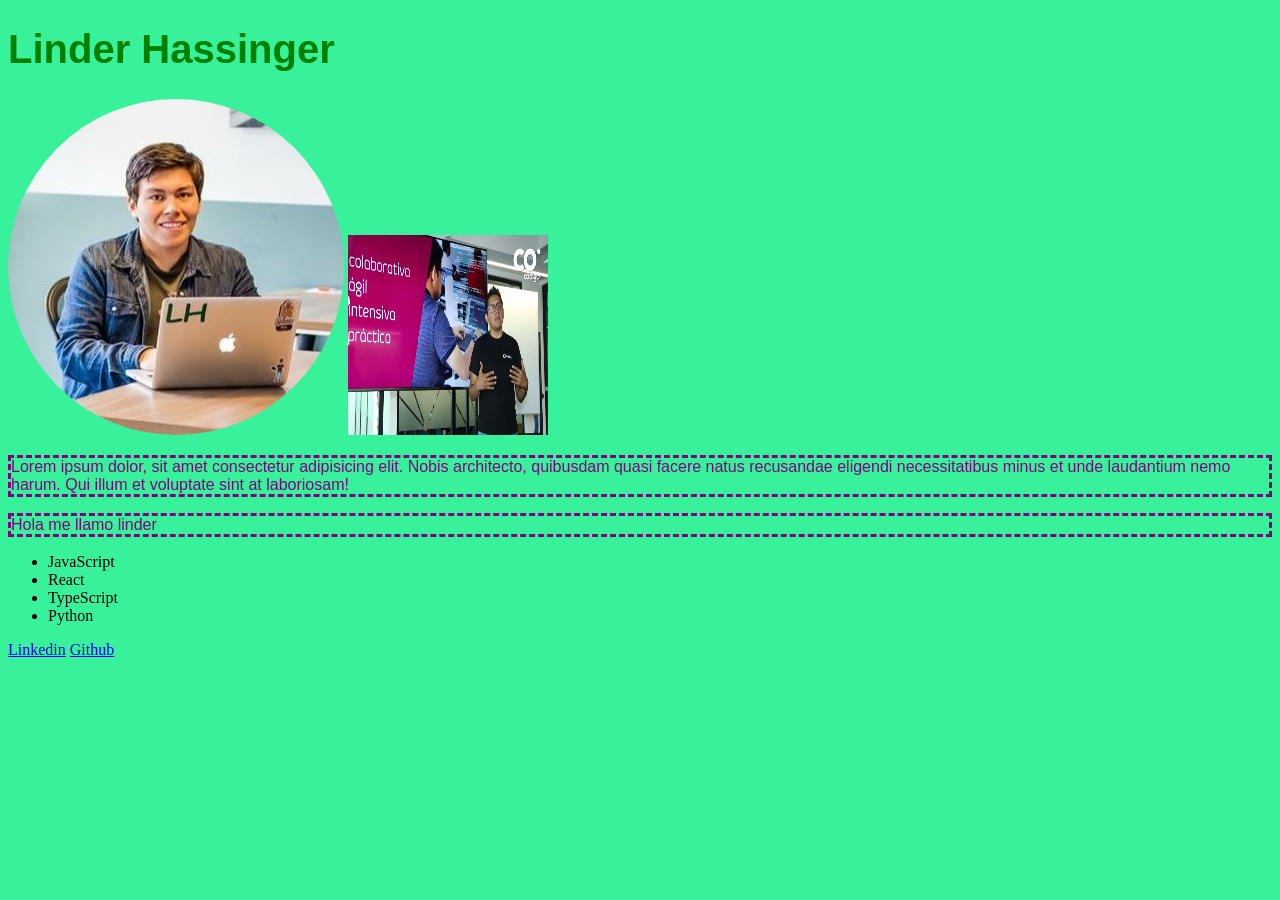
<file: sobre-mi.html>
<!DOCTYPE html>
<html lang="en">
  <head>
    <meta charset="UTF-8" />
    <meta name="viewport" content="width=device-width, initial-scale=1.0" />
    <title>Document</title>

    <link rel="stylesheet" href="./sobre-mi.css" />

    <style>
      /* dentro de esta etiqueta, puedo escribir css */
      p {
        color: purple;
        border: dashed;
        font-family: Arial;
      }
    </style>
  </head>
  <!-- Nombre completo (h1)
Foto de perfil
Descripción breve
Lista de habilidades
Enlaces a redes sociales -->
  <body>
    <!-- CSS inline -->
    <h1 style="color: green; font-family: Helvetica; font-size: 40px">
      Linder Hassinger
    </h1>
    <img
      id="image-profile"
      src="./1589915156147.jpeg"
      alt="Foto de perfil de Linder Hassinger"
    />
    <img class="img-square" src="./codigo-tecsup.jpg" width="150" alt="" />
    <p>
      Lorem ipsum dolor, sit amet consectetur adipisicing elit. Nobis
      architecto, quibusdam quasi facere natus recusandae eligendi
      necessitatibus minus et unde laudantium nemo harum. Qui illum et voluptate
      sint at laboriosam!
    </p>
    <p>Hola me llamo linder</p>
    <ul>
      <li>JavaScript</li>
      <li>React</li>
      <li>TypeScript</li>
      <li>Python</li>
    </ul>
    <a href="https://linkedin.com/in/linderhassinger">Linkedin</a>
    <a href="https://github.com/linder3hs">Github</a>
  </body>
</html>
</file>
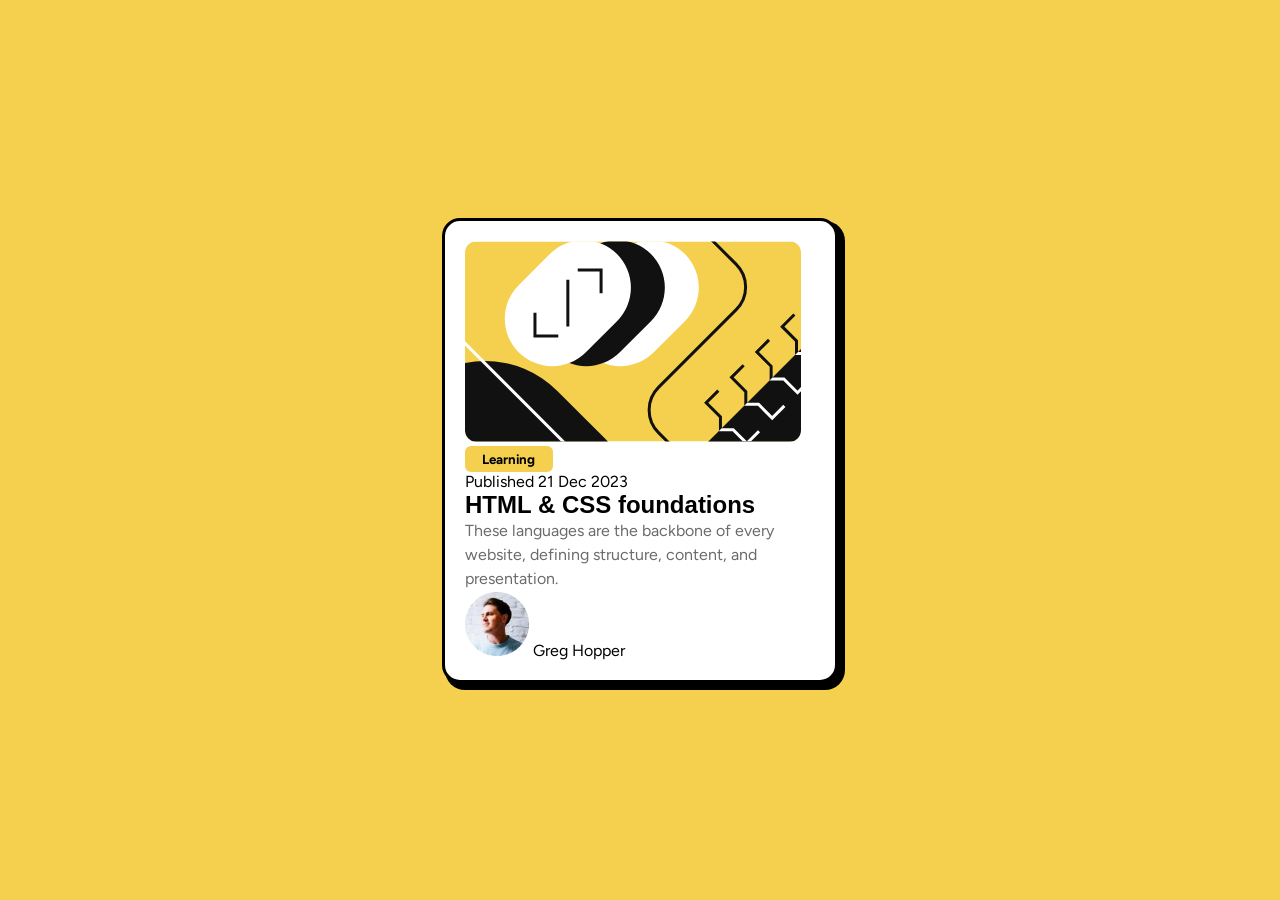
<file: reto-1/reto-1.html>
<!DOCTYPE html>
<html lang="en">
  <head>
    <meta charset="UTF-8" />
    <meta name="viewport" content="width=device-width, initial-scale=1.0" />
    <title>RETO 1 - G28 FRONT END MENTOR</title>

    <link rel="preconnect" href="https://fonts.googleapis.com" />
    <link rel="preconnect" href="https://fonts.gstatic.com/" crossorigin />
    <link
      href="https://fonts.googleapis.com/css2?family=Figtree:wght@300..900&display=swap"
      rel="stylesheet"
    />

    <link rel="stylesheet" href="./reto-1.css" />
  </head>

  <body>
    <main>
      <!-- contenedor con sombra-->
      <div class="container">
        <!-- imagen principal -->
        <div>
          <img
            src="./assets/images/illustration-article.svg"
            alt="Imagen principal"
          />
        </div>
        <div>
          <button>Learning</button>
        </div>
        <span>Published 21 Dec 2023</span>
        <h1>HTML & CSS foundations</h1>
        <p>
          These languages are the backbone of every website, defining structure,
          content, and presentation.
        </p>
        <div>
          <img src="./assets/images/image-avatar.webp" alt="Foto de perfil" />
          <span>Greg Hopper</span>
        </div>
      </div>
    </main>
  </body>
</html>
</file>
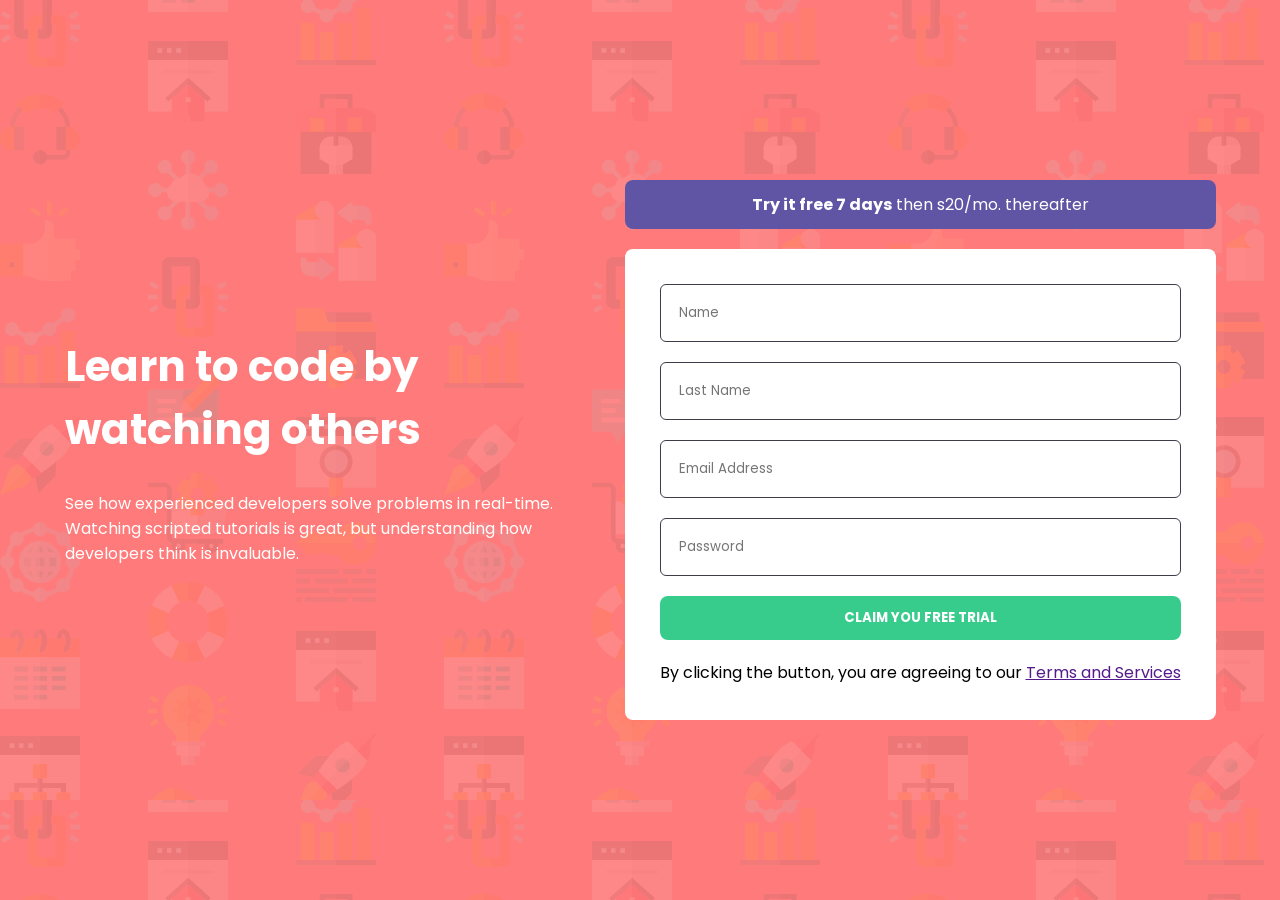
<file: reto-2/reto-2.html>
<!DOCTYPE html>
<html lang="en">
  <head>
    <meta charset="UTF-8" />
    <meta name="viewport" content="width=device-width, initial-scale=1.0" />
    <title>RETO 2 - CODIGO G28</title>
    <link rel="preconnect" href="https://fonts.googleapis.com" />
    <link rel="preconnect" href="https://fonts.gstatic.com" crossorigin />
    <link
      href="https://fonts.googleapis.com/css2?family=Poppins:ital,wght@0,100;0,200;0,300;0,400;0,500;0,600;0,700;0,800;0,900;1,100;1,200;1,300;1,400;1,500;1,600;1,700;1,800;1,900&display=swap"
      rel="stylesheet"
    />
    <link rel="stylesheet" href="./reto-2.css" />
  </head>
  <body>
    <main>
      <!-- Titulo y Description -->
      <section>
        <h1>Learn to code by watching others</h1>
        <p>
          See how experienced developers solve problems in real-time. Watching
          scripted tutorials is great, but understanding how developers think is
          invaluable.
        </p>
      </section>
      <!-- Formulario -->
      <section>
        <a class="btn" href="#"
          ><strong>Try it free 7 days</strong> then s20/mo. thereafter
        </a>
        <form action="">
          <input type="text" placeholder="Name" />
          <input type="text" placeholder="Last Name" />
          <input type="email" placeholder="Email Address" />
          <input type="password" placeholder="Password" />
          <button class="btn">
            <strong>claim you free trial</strong>
          </button>
          <p>
            By clicking the button, you are agreeing to our
            <a href="">Terms and Services</a>
          </p>
        </form>
      </section>
    </main>
  </body>
</html>
</file>
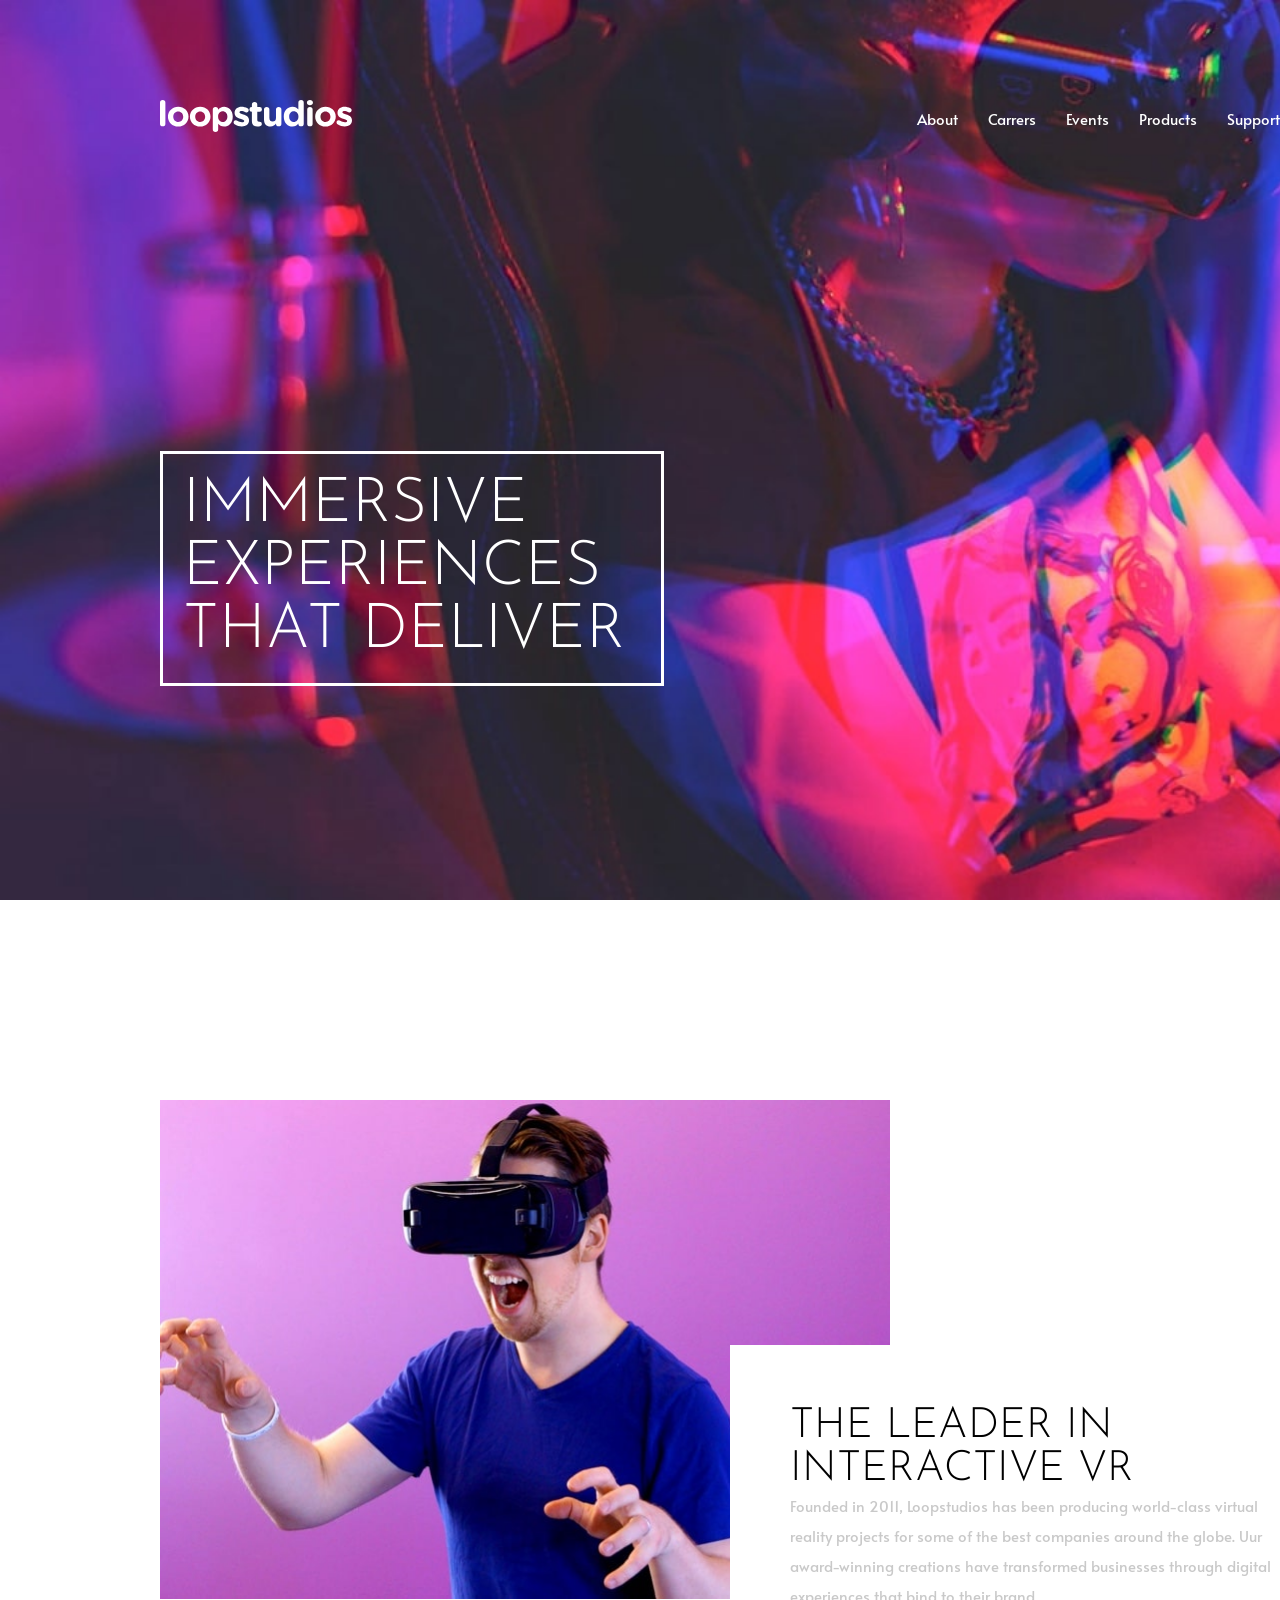
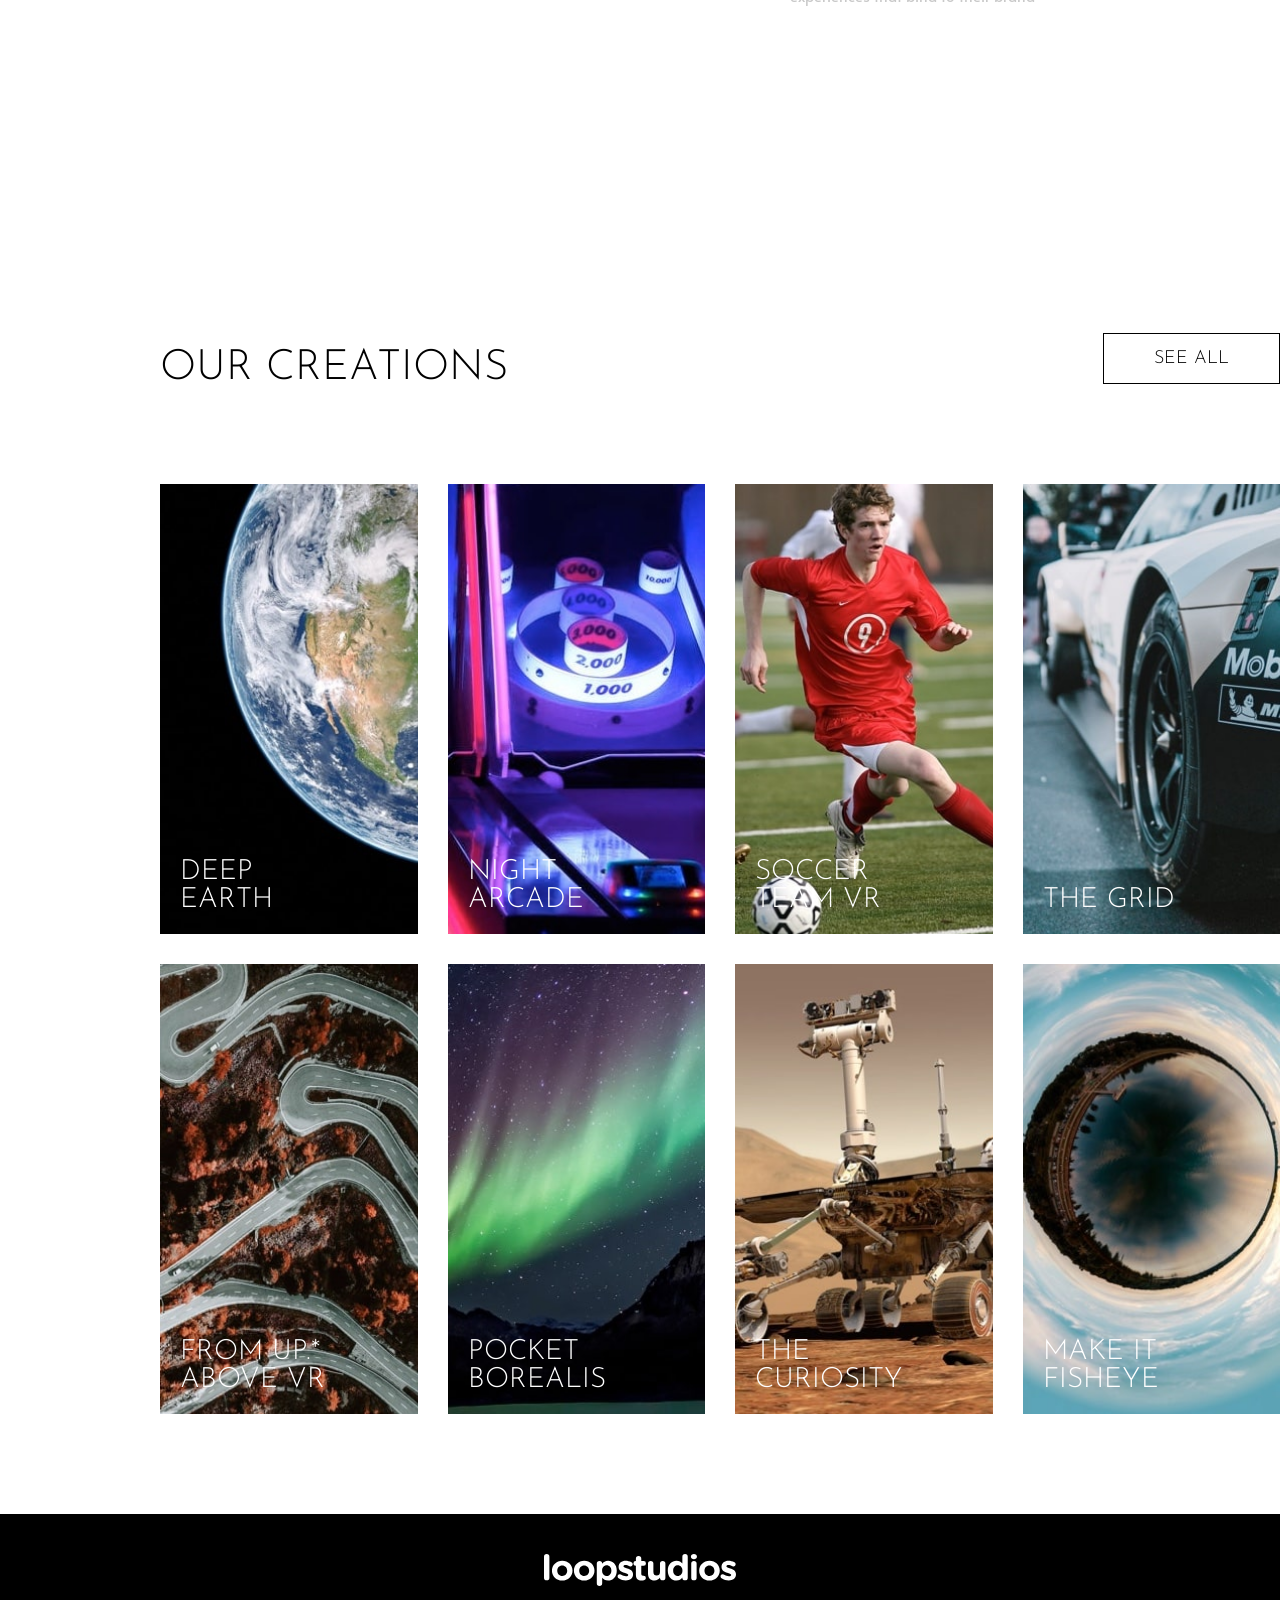
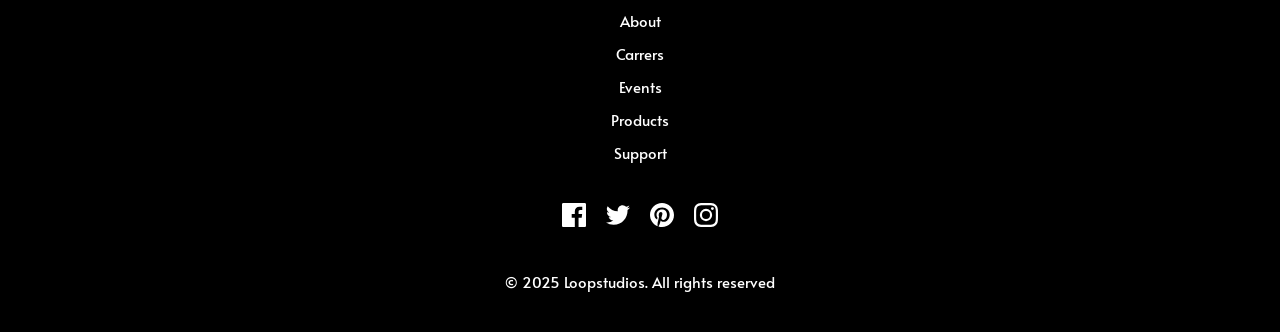
<file: reto-3/reto-3.html>
<!DOCTYPE html>
<html lang="en">
  <head>
    <meta charset="UTF-8" />
    <meta name="viewport" content="width=device-width, initial-scale=1.0" />
    <title>Document</title>
    <link rel="preconnect" href="https://fonts.googleapis.com" />
    <link rel="preconnect" href="https://fonts.gstatic.com" crossorigin />
    <link
      href="https://fonts.googleapis.com/css2?family=Alata&family=Josefin+Sans:ital,wght@0,100..700;1,100..700&display=swap"
      rel="stylesheet"
    />
    <link rel="stylesheet" href="./reto-3.css" />
  </head>
  <body>
    <header>
      <nav class="container-width">
        <!-- Logo -->
        <div>
          <a href="">
            <img src="./images/logo.svg" alt="" />
          </a>
        </div>
        <ul class="menu">
          <li>
            <a href="#">About</a>
          </li>
          <li>
            <a href="#">Carrers</a>
          </li>
          <li>
            <a href="#">Events</a>
          </li>
          <li>
            <a href="#">Products</a>
          </li>
          <li>
            <a href="#">Support</a>
          </li>
        </ul>
        <!-- Menu -->
        <div class="container-btn-burguer">
          <button id="btn-menu-burguer" class="menu-burguer">
            <img src="./images/icon-hamburger.svg" alt="" />
          </button>
        </div>
        <!-- Lista -->
        <div class="menu-float">
          <div class="menu-float-header">
            <img src="./images/logo.svg" alt="" />
            <button id="btn-menu-close">
              <img src="./images/icon-close.svg" />
            </button>
          </div>
          <div></div>
        </div>
      </nav>
      <div class="container-width">
        <div>
          <h1>IMMERSIVE EXPERIENCES THAT DELIVER</h1>
        </div>
      </div>
    </header>
    <main>
      <section class="container container-width">
        <div class="container-intro">
          <picture>
            <source
              media="(min-width:1025px)"
              srcset="./images/desktop/image-interactive.jpg"
            />
            <img src="./images/mobile/image-interactive.jpg" width="400" />
          </picture>
          <div>
            <h2 class="text-2xl">THE LEADER IN INTERACTIVE VR</h2>
            <p>
              Founded in 2011, Loopstudios has been producing world-class
              virtual reality projects for some of the best companies around the
              globe. Uur award-winning creations have transformed businesses
              through digital experiences that bind to their brand
            </p>
          </div>
        </div>
      </section>
      <section class="container container-width">
        <div class="container-creation-header">
          <h2 class="text-2xl">OUR CREATIONS</h2>
          <div class="container-button hidden-m">
            <button>SEE ALL</button>
          </div>
        </div>
        <div class="container-creations">
          <div class="creation-1 creation">
            <h4>DEEP EARTH</h4>
          </div>
          <div class="creation-2 creation">
            <h4>NIGHT ARCADE</h4>
          </div>
          <div class="creation-3 creation">
            <h4>SOCCER TEAM VR</h4>
          </div>
          <div class="creation-4 creation">
            <h4>THE GRID</h4>
          </div>
          <div class="creation-5 creation">
            <h4>FROM UP.* ABOVE VR</h4>
          </div>
          <div class="creation-6 creation">
            <h4>POCKET BOREALIS</h4>
          </div>
          <div class="creation-7 creation">
            <h4>THE CURIOSITY</h4>
          </div>
          <div class="creation-8 creation">
            <h4>MAKE IT FISHEYE</h4>
          </div>
        </div>
        <div class="container-button hidden">
          <button>SEE ALL</button>
        </div>
      </section>
    </main>
    <footer>
      <div>
        <nav class="menu-footer">
          <div>
            <img src="./images/logo.svg" alt="" />
          </div>
          <div>
            <ul class="menu-footer-list">
              <li>
                <a href="#">About</a>
              </li>
              <li>
                <a href="#">Carrers</a>
              </li>
              <li>
                <a href="#">Events</a>
              </li>
              <li>
                <a href="#">Products</a>
              </li>
              <li>
                <a href="#">Support</a>
              </li>
            </ul>
          </div>
        </nav>
      </div>
      <div class="footer-social-media">
        <a href="">
          <img src="./images/icon-facebook.svg" alt="" />
        </a>
        <a href="">
          <img src="./images/icon-twitter.svg" alt="" />
        </a>
        <a href="">
          <img src="./images/icon-pinterest.svg" alt="" />
        </a>
        <a href="">
          <img src="./images/icon-instagram.svg" alt="" />
        </a>
      </div>
      <div class="footer-text">
        <p>© 2025 Loopstudios. All rights reserved</p>
      </div>
    </footer>
    <script>
      // Abrir el menu
      document
        .querySelector("#btn-menu-burguer")
        .addEventListener("click", function () {
          document.querySelector(".menu-float").style.display = "block";
          document.body.style.overflow = "hidden";
        });

      // Cerrar el menu
      document
        .querySelector("#btn-menu-close")
        .addEventListener("click", function () {
          document.querySelector(".menu-float").style.display = "none";
          document.body.style.overflow = "auto";
        });
    </script>
  </body>
</html>
</file>
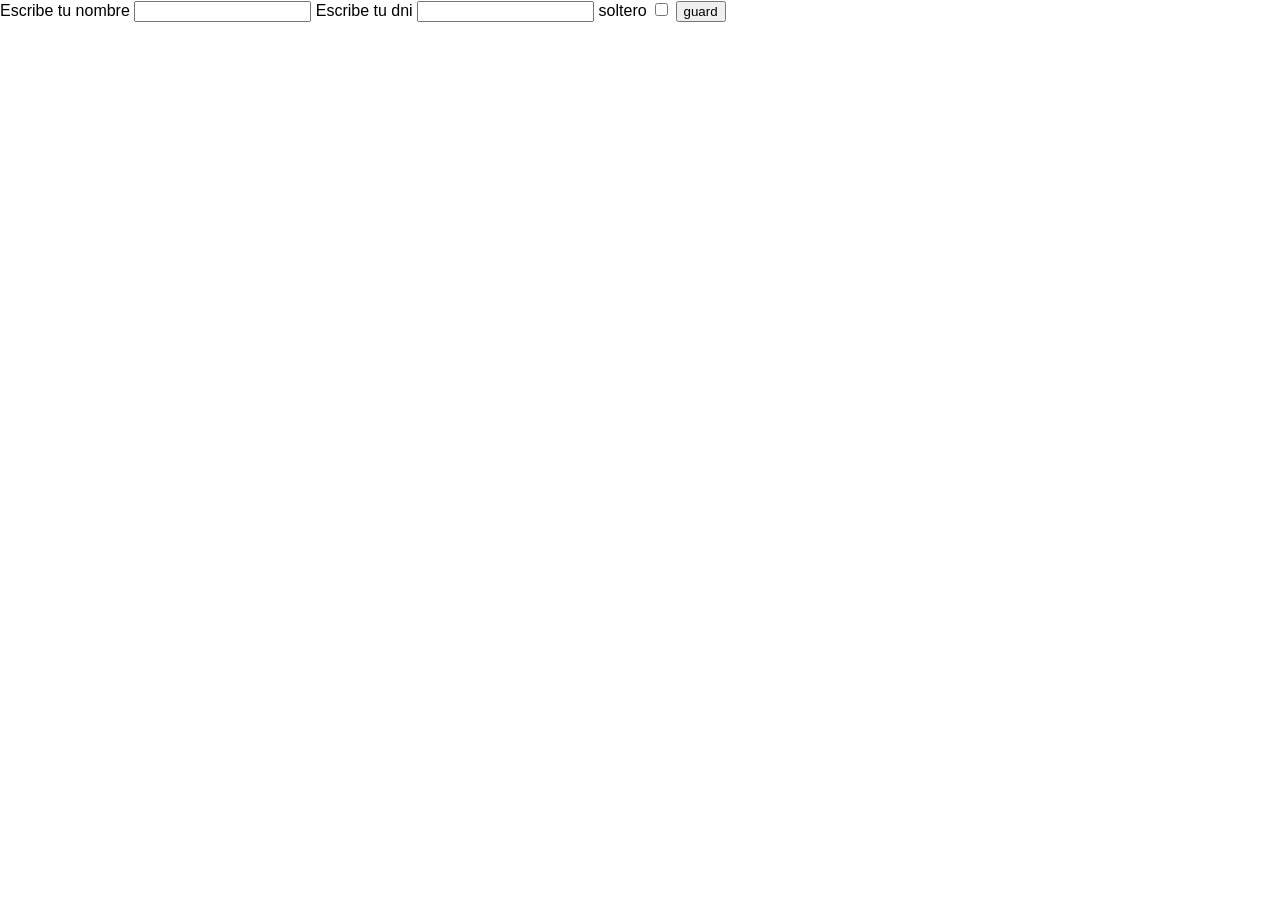
<file: reto-5/vilma.html>
<!DOCTYPE html>
<html lang="en">
<head>
    <meta charset="UTF-8">
    <meta name="viewport" content="width=device-width, initial-scale=1.0">
    <title>Documento con Navbar y Formulario</title>
    <style>
        body {
            margin: 0;
            font-family: Arial, sans-serif;
        }

        /* NAVBAR */
        header {
            background: #1e3a8a; /* azul */
            padding: 15px;
        }

        nav {
            display: flex;
            justify-content: space-between;
            align-items: center;
            color: white;
        }

        nav .logo {
            font-weight: bold;
            font-size: 20px;
        }

        nav ul {
            display: flex;
            gap: 20px;
            list-style: none;
            margin: 0;
        }

        nav ul li a {
            color: white;
            text-decoration: none;
            font-weight: bold;
        }

        /* MAIN + FORM */
        main {
            padding: 20px;
        }

        form {
            max-width: 400px;
            padding: 20px;
            border: 1px solid #ccc;
            border-radius: 8px;
            background: #f9f9f9;
        }

        form label {
            display: block;
            margin-top: 10px;
            font-weight: bold;
        }

        form input {
            width: 100%;
            padding: 8px;
            margin-top: 5px;
            border: 1px solid #aaa;
            border-radius: 5px;
        }

        form button {
            margin-top: 15px;
            padding: 10px 15px;
            background: #1e3a8a;
            color: white;
            border: none;
            border-radius: 5px;
            cursor: pointer;
        }

        form button:hover {
            background: #172f6a;
        }
    </style>
</head>
<body>

    <label for="">    Escribe tu nombre   </label>
    <input type="text">
     <label for="">    Escribe tu dni  </label>
    <input type="number">

     <label for="">    soltero  </label>
    <input type="checkbox">

    <button>guard</button>
    










   

</body>
</html>
</file>
<file: sobre-mi.css>
body {
  background-color: #38f29b;
}

/* SELECTORES */
/*
Es la forma en la que buscamos elementos de HTML

selector por nombre
body {
}

selector por id
#image-profile {
}

selector por class
.list {
}
*/
#image-profile {
  border-radius: 50%;
}

.img-square {
  width: 200px;
  height: 200px;
}
</file>
<file: reto-1/reto-1.css>
* {
  margin: 0;
  padding: 0;
  box-sizing: border-box;
}

body {
  background-color: hsl(47, 88%, 63%);
  font-family: "Figtree", sans-serif;
}

main {
  display: flex;

  height: 100vh;

  justify-content: center;
  align-items: center;
}

.container {
  background-color: #fff;
  border: solid;
  border-radius: 18px;
  box-shadow: 5px 5px 0px 2px #000;
  padding: 20px;
}

.second-container {
  display: flex;
  flex-direction: column;

  gap: 20px;
}

img {
  border-radius: 12px;
}

h1 {
  font-size: 24px;
  font-family: Tecsup, Codigo, sans-serif;
}

button {
  font-family: "Figtree", sans-serif;
  width: 25%;
  background-color: hsl(47, 88%, 63%);
  border: none;
  padding: 5px;
  font-weight: 700;
  border-radius: 6px;
}

.date {
  font-size: 14px;
}

p {
  width: 35ch;
  line-height: 1.5;
  color: hsl(0, 0%, 42%);
}

.author {
  display: flex;
  align-items: center;
  gap: 15px;
}

.author > img {
  width: 40px;
}

.author > span {
  color: red;
}
</file>
<file: reto-2/reto-2.css>
/* reset */
* {
  margin: 0;
  padding: 0;
  box-sizing: border-box;
}

body {
  font-family: "Poppins", sans-serif;
}

main {
  height: 100vh;
  background-image: url("./images/bg-intro-desktop.png");
  background-color: hsl(0, 100%, 74%);
  /* centrar el contenido vertical y horizontal */
  display: flex;
  align-items: center;
  justify-content: center;
}

section:first-child {
  color: #fff;
}

section:first-child > h1 {
  font-size: 42px;
  width: 20ch;
}

section:first-child > p {
  width: 50ch;
  margin-top: 30px;
}

section:last-child > form {
  display: flex;
  flex-direction: column;
  gap: 20px;
}

.btn {
  color: #fff;
  text-align: center;
  /* esta propiedad remueve el subrayado del a */
  text-decoration: none;
  padding-top: 12px;
  padding-bottom: 12px;
  border-radius: 8px;
  border: none;
  display: block;
}

section:last-child > form {
  background-color: #fff;
  margin-top: 20px;
  padding: 35px;
  border-radius: 8px;
}

section:last-child > a:first-child {
  background-color: hsl(248, 32%, 49%);
}

section:last-child > form > button {
  background-color: hsl(154, 59%, 51%);
  /* transforma el texto a mayuscula */
  text-transform: uppercase;
  font-family: "Poppins", sans-serif;
  /* cambia el peso de la fuenta a negrita bold = negrita */
  /* font-weight: bold; */
}

input {
  padding: 18px;
  font-family: "Poppins", sans-serif;
  border-radius: 6px;
  border: solid 1px hsl(249, 10%, 26%);
}
</file>
<file: reto-3/reto-3.css>
/* reset */
* {
  padding: 0;
  margin: 0;
  box-sizing: border-box;
}

body {
  font-size: 15px;
  font-family: "alata", sans-serif;
}

header {
  height: 100vh;
  background-image: url(./images/mobile/image-hero.jpg);
  background-repeat: no-repeat;
  background-size: cover;
  color: #fff;
  display: flex;
  flex-direction: column;
}

header > nav {
  display: flex;
  align-items: center;
  justify-content: space-between;
  padding: 30px;
}

.menu {
  display: none;
}

.menu-burguer {
  background-color: transparent;
  border: none;
  cursor: pointer;
}

.menu-float {
  background-color: #000;
  position: absolute;
  top: 0;
  left: 0;
  width: 100%;
  height: 100vh;
  display: none;
}

.menu-float-header {
  display: flex;
  padding: 20px;
  justify-content: space-between;
  align-items: center;
}

.menu-float-header > button {
  background-color: transparent;
  border: none;
  cursor: pointer;
}

header > div {
  flex-grow: 1;
  display: flex;
  align-items: center;
  padding: 30px;
}

header > div > div {
  border: solid;
  width: 100%;
  overflow: hidden;
}

h1,
h2,
h3,
h4,
h5,
h6,
button {
  font-family: "Josefin Sans", sans-serif;
  font-weight: 300;
}

h1 {
  font-size: 55px;
  width: 10ch;
  padding: 20px;
}

.container {
  margin: auto;
  padding: 30px;
  text-align: center;
  margin-top: 40px;
}

.container-intro {
  display: flex;
  flex-direction: column;
  justify-content: center;
  align-items: center;
  gap: 50px;
}

.container-intro > div {
  width: 100%;
  display: flex;
  flex-direction: column;
  justify-content: center;
  align-items: center;
  gap: 20px;
}

.container-intro > div > p {
  color: #c9c9c9;
  line-height: 2;
  width: 30ch;
}

.text-2xl {
  font-size: 42px;
}

.container-creations {
  margin-top: 50px;
  display: grid;
  gap: 30px;
}

.container-creations > div > h4 {
  font-size: 28px;
  width: 9ch;
  text-align: left;
}

.creation {
  padding: 20px;
  height: 150px;
  color: #fff;
  display: flex;
  align-items: end;
  background-repeat: no-repeat;
  background-size: cover;
}

.creation-1 {
  background-image: url(./images/mobile/image-deep-earth.jpg);
}

.creation-2 {
  background-image: url(./images/mobile/image-night-arcade.jpg);
}

.creation-3 {
  background-image: url(./images/mobile/image-soccer-team.jpg);
}

.creation-4 {
  background-image: url(./images/mobile/image-grid.jpg);
}

.creation-5 {
  background-image: url(./images/mobile/image-from-above.jpg);
}

.creation-6 {
  background-image: url(./images/mobile/image-pocket-borealis.jpg);
}

.creation-7 {
  background-image: url(./images/mobile/image-curiosity.jpg);
}

.creation-8 {
  background-image: url(./images/mobile/image-fisheye.jpg);
}

.hidden-m {
  display: none;
}

.container-button {
  margin-top: 30px;
  margin-bottom: 50px;
}

.container-button > button {
  background-color: transparent;
  padding: 15px 50px;
  font-size: 18px;
  border: 1px solid;
}

a {
  text-decoration: none;
  color: inherit;
}

footer {
  background-color: #000;
  display: flex;
  gap: 40px;
  flex-direction: column;
  justify-content: center;
  padding: 40px 20px;
  color: #fff;
}

.menu-footer {
  display: flex;
  flex-direction: column;
  justify-content: center;
  align-items: center;
  gap: 20px;
}

.menu-footer-list {
  display: flex;
  flex-direction: column;
  gap: 12px;
  list-style: none;
  text-align: center;
}

.footer-social-media {
  display: flex;
  justify-content: center;
  align-items: center;
  gap: 20px;
}

.footer-text {
  text-align: center;
}

/* Desktop */
@media (min-width: 1025px) {
  header {
    background-image: url(./images/desktop/image-hero.jpg);
  }

  .container-width {
    width: 1440px;
    margin: auto;
    padding: 100px 160px;
  }

  .menu {
    display: flex;
    list-style: none;
    gap: 30px;
  }

  .container-btn-burguer {
    display: none;
  }

  header > div > div {
    width: 45%;
  }

  h1 {
    font-size: 62px;
    padding: 20px;
    width: 15ch;
  }

  .container-intro {
    flex-direction: row;
    gap: 0;
    position: relative;
    justify-content: flex-start;
    margin-top: 100px;
    margin-bottom: 100px;
  }

  .container-intro > picture > img {
    width: 730px;
    object-fit: cover;
  }

  .container-intro > div {
    display: block;
    position: absolute;
    background-color: #fff;
    bottom: 0;
    left: 570px;
    top: 245px;
    text-align: left;
    width: auto;
    padding: 60px;
  }

  .text-2xl {
    width: 20ch;
    text-align: left;
  }

  .container-intro > div > p {
    width: 50ch;
  }

  .container-creations {
    grid-template-columns: repeat(4, 1fr);
    grid-template-rows: repeat(2, 450px);
  }

  .creation {
    height: 450px;
  }

  .creation-1 {
    background-image: url(./images/desktop/image-deep-earth.jpg);
  }

  .creation-2 {
    background-image: url(./images/desktop/image-night-arcade.jpg);
  }

  .creation-3 {
    background-image: url(./images/desktop/image-soccer-team.jpg);
  }

  .creation-4 {
    background-image: url(./images/desktop/image-grid.jpg);
  }

  .creation-5 {
    background-image: url(./images/desktop/image-from-above.jpg);
  }

  .creation-6 {
    background-image: url(./images/desktop/image-pocket-borealis.jpg);
  }

  .creation-7 {
    background-image: url(./images/desktop/image-curiosity.jpg);
  }

  .creation-8 {
    background-image: url(./images/desktop/image-fisheye.jpg);
  }

  .container-creation-header {
    display: flex;
    align-items: center;
    justify-content: space-between;
  }

  .hidden-m {
    display: block;
  }

  .hidden {
    display: none;
  }
}
</file>
